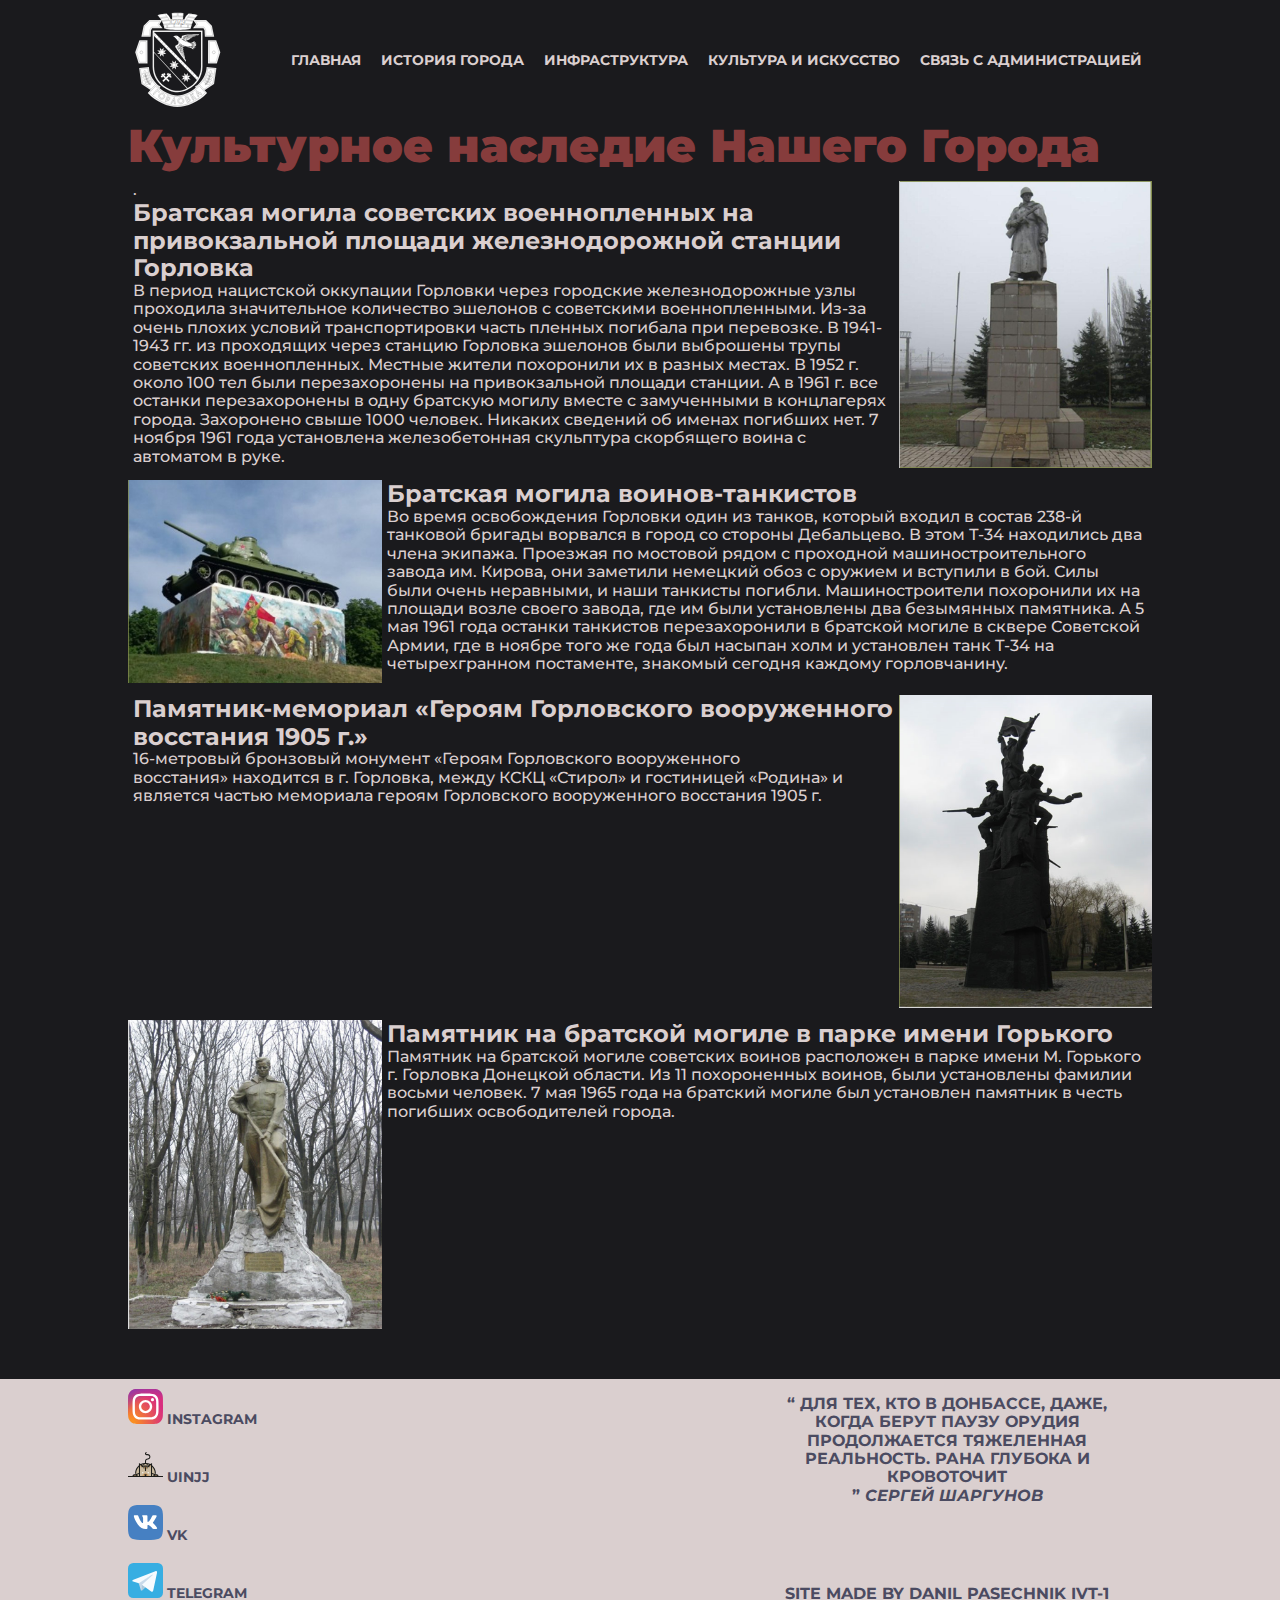
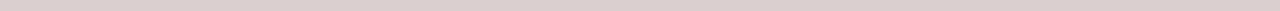
<file: culture.html>
<!DOCTYPE html>
<html lang="en">
<head>
	<meta charset="UTF-8">
	<title>Культурное наследие Города</title>
	<link rel="stylesheet" href="css/normalize.css">
	<link rel="stylesheet" href="css/main.css">
	<link rel="preconnect" href="https://fonts.googleapis.com">
	<link rel="preconnect" href="https://fonts.gstatic.com" crossorigin>
	<link href="https://fonts.googleapis.com/css2?family=Montserrat:ital,wght@0,300;0,400;0,500;0,600;0,700;0,900;
  1,300;1,400;1,500;1,600;1,700;1,900&display=swap" rel="stylesheet">
</head>
<body>
<div class="container content">
	<header id="header" class="header">
		<div class="header__logo">
			<img src="img/logo.svg" alt="Logo" href="index.html" class="logo"></src>
		</div>

		<nav class="navbar">
			<ul class="navbar__items">
				<li class="navbar__item">
					<a href="index.html" class="navbar__item select-animation">Главная</a>
				</li>
				<li class="navbar__item">
					<a href="history.html" class="navbar__item select-animation">История города</a>
				</li>
				<li class="navbar__item">
					<a href="infrastructure.html" class="navbar__item select-animation">Инфраструктура</a>
				</li>
				<li class="navbar__item">
					<a href="culture.html" class="navbar__item select-animation">Культура и искусство</a>
				</li>
				<li class="navbar__item">
					<a href="feedback.html" class="navbar__item select-animation">Связь с администрацией</a>
				</li>
			</ul>
		</nav>
	</header>
	<section class="section section-1">
		<div class="container">
			<h1>Культурное наследие Нашего Города</h1>
			<div class="monuments monument-1">
				<div class="monument__img">
					<img src="img/history1.png" alt="monument">
				</div>
				<div class="monument__content">
					.
					<h2>Братская могила советских военнопленных на привокзальной площади железнодорожной станции Горловка
					</h2>
					<p>
						В период нацистской оккупации Горловки через городские железнодорожные узлы проходила значительное количество эшелонов с советскими военнопленными. Из-за очень плохих условий транспортировки часть пленных погибала при перевозке. В 1941-1943 гг. из проходящих через станцию Горловка эшелонов были выброшены трупы советских военнопленных. Местные жители похоронили их в разных местах. В 1952 г. около 100 тел были перезахоронены на привокзальной площади станции. А в 1961 г. все останки перезахоронены в одну братскую могилу вместе с замученными в концлагерях города. Захоронено свыше 1000 человек. Никаких сведений об именах погибших нет. 7 ноября 1961 года установлена железобетонная скульптура скорбящего воина с автоматом в руке.

					</p>
				</div>
			</div>
			<div class="monuments monument-2">
				<div class="monument__img">
					<img src="img/history2.png" alt="monument">
				</div>
				<div class="monument__content">
					<h2>Братская могила воинов-танкистов
					</h2>
					<p>
						Во время освобождения Горловки один из танков, который входил в состав 238-й танковой бригады ворвался в город со стороны Дебальцево. В этом Т-34 находились два члена экипажа. Проезжая по мостовой рядом с проходной машиностроительного завода им. Кирова, они заметили немецкий обоз с оружием и вступили в бой. Силы были очень неравными, и наши танкисты погибли. Машиностроители похоронили их на площади возле своего завода, где им были установлены два безымянных памятника. А 5 мая 1961 года останки танкистов перезахоронили в братской могиле в сквере Советской Армии, где в ноябре того же года был насыпан холм и установлен танк Т-34 на четырехгранном постаменте, знакомый сегодня каждому горловчанину.
					</p>
				</div>
			</div>
			<div class="monuments monument3-">
				<div class="monument__img">
					<img src="img/history3.png" alt="monument">
				</div>
				<div class="monument__content">
					<h2>Памятник-мемориал «Героям Горловского вооруженного восстания 1905 г.»
					</h2>
					<p>
						16-метровый бронзовый монумент «Героям Горловского вооруженного восстания» находится в г. Горловка, между КСКЦ «Стирол» и гостиницей «Родина» и является частью мемориала героям Горловского вооруженного восстания 1905 г.

					</p>
				</div>
			</div>
			<div class="monuments monument-4">
				<div class="monument__img">
					<img src="img/history4.png" alt="monument">
				</div>
				<div class="monument__content">
					<h2>Памятник на братской могиле в парке имени Горького
					</h2>
					<p>
						Памятник на братской могиле советских воинов расположен в парке имени М. Горького г. Горловка Донецкой области. Из 11 похороненных воинов, были установлены фамилии восьми человек. 7 мая 1965 года на братский могиле был установлен памятник в честь погибших освободителей города.
					</p>
				</div>
			</div>
		</div>
	</section>
</div>
<footer id="footer" class="footer">
	<div class="container">
		<div class="footer-booter">
			<div class="networks">
				<div class="networks__item">
					<a href="https://www.instagram.com/p/CX8FmkptDY8/?igshid=YzA2ZDJiZGQ=" class="footer-nav__logo">
						<img src="img/inst.svg" alt="Instagram">
						Instagram
					</a>
				</div>
				<div class="networks__item">
					<a href="https://art.mau.ru/" class="footer-nav__logo">
						<img src="img/catjopka.svg" alt="Jopka">
						uinjj
					</a>
				</div>

				<div class="networks__item">
					<a href="https://vk.com/bipbupvipvup" class="footer-nav__logo">
						<img src="img/vk.svg" alt="VK">
						VK
					</a>
				</div>
				<div class="networks__item">
					<a href="https://t.me/@LinkolnAce" class="footer-nav__logo">
						<img src="img/telegram.svg" alt="Telegram">
						Telegram
					</a>
				</div>
			</div>
			<div class="copyrights-block">
				<blockquote class="footer-quote">
					<q>
						Для тех, кто в Донбассе,
						даже, когда берут паузу орудия<br>
						продолжается тяжеленная реальность.
						Рана глубока и кровоточит<br>
					</q>
					<cite>
						Сергей Шаргунов
					</cite>
				</blockquote>
				<div class="copyright">
					Site made by Danil Pasechnik IVT-1
				</div>
			</div>
		</div>

	</div>
</footer>
</body>
</html>
</file>
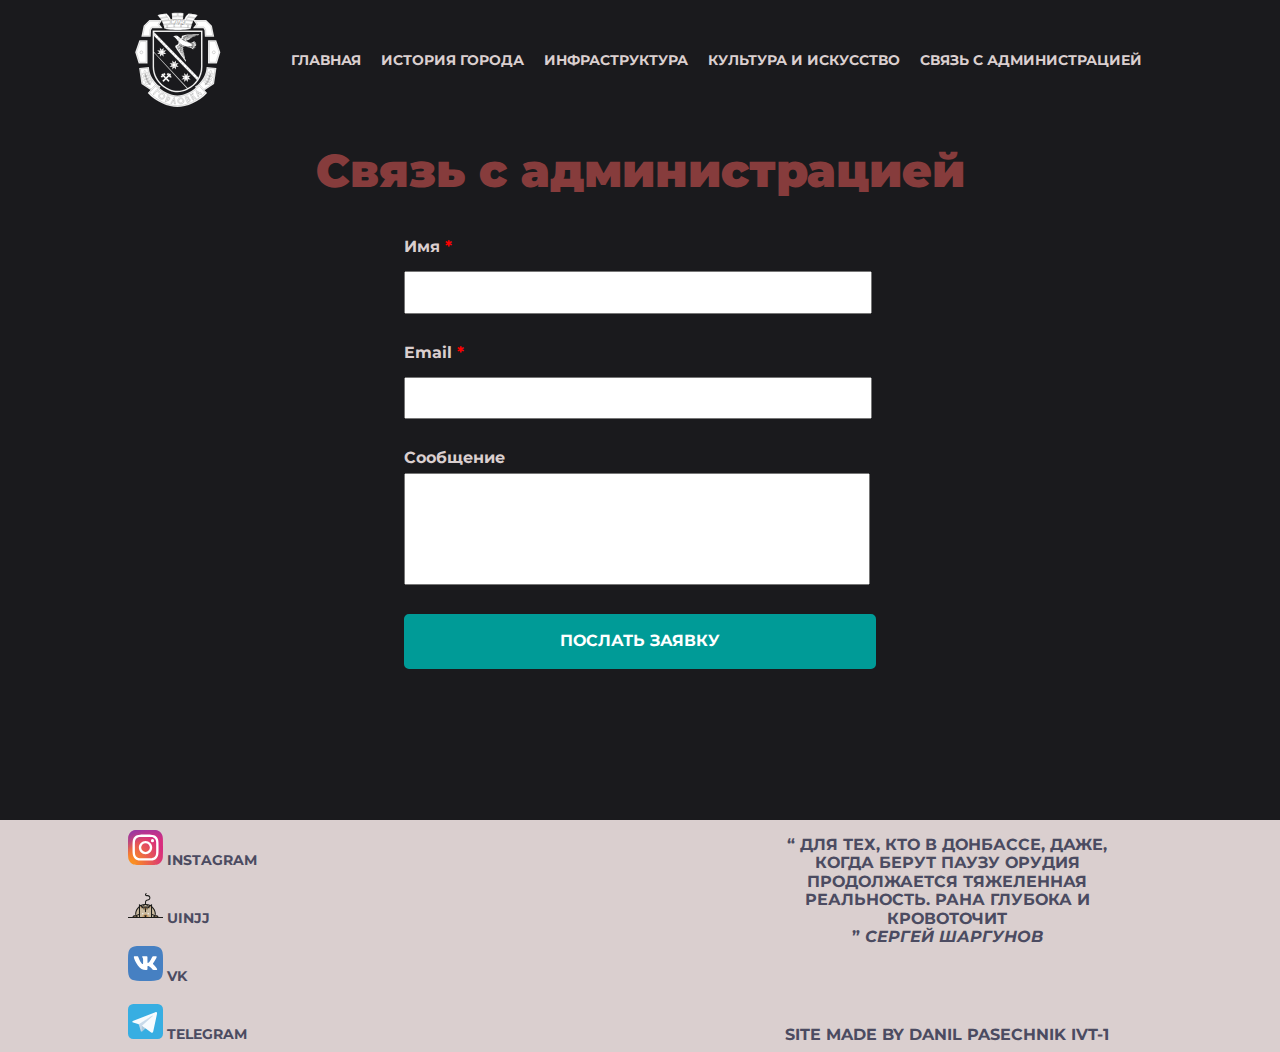
<file: feedback.html>
<!DOCTYPE html>
<html lang="en">
<head>
	<meta charset="UTF-8">
	<title>Обратная связь</title>
	<link rel="stylesheet" href="css/normalize.css">
	<link rel="stylesheet" href="css/main.css">
	<link rel="preconnect" href="https://fonts.googleapis.com">
	<link rel="preconnect" href="https://fonts.gstatic.com" crossorigin>
	<link href="https://fonts.googleapis.com/css2?family=Montserrat:ital,wght@0,300;0,400;0,500;0,600;0,700;0,900;
  1,300;1,400;1,500;1,600;1,700;1,900&display=swap" rel="stylesheet">
</head>
<body>
<div class="container content">
	<header id="header" class="header">
		<div class="header__logo">
			<img src="img/logo.svg" alt="Logo" href="index.html" class="logo"></src>
		</div>

		<nav class="navbar">
			<ul class="navbar__items">
				<li class="navbar__item">
					<a href="index.html" class="navbar__item select-animation">Главная</a>
				</li>
				<li class="navbar__item">
					<a href="history.html" class="navbar__item select-animation">История города</a>
				</li>
				<li class="navbar__item">
					<a href="infrastructure.html" class="navbar__item select-animation">Инфраструктура</a>
				</li>
				<li class="navbar__item">
					<a href="culture.html" class="navbar__item select-animation">Культура и искусство</a>
				</li>
				<li class="navbar__item">
					<a href="feedback.html" class="navbar__item select-animation">Связь с администрацией</a>
				</li>
			</ul>
		</nav>
	</header>
	<section class="section section-1">
		<div class="container">
			<div class="greeting">
				<h1>Связь с администрацией</h1>
			</div>
			<form action="mailto:linkolnace2@gmail.com" class="feedback-form">
				<div>
					<label>Имя <span>*</span></label>
					<input type='text' name='username' id="username" required></div>
				<div>
					<label>Email <span>*</span></label>
					<input type='text' name='usermail' id="usermail" required></div>
				<div>
					<label>Сообщение</label>
					<textarea type='text' name='question' id="question">
					</textarea>
				</div>
				<input class="form-button" type='submit' value='Послать заявку'>
			</form>
		</div>
	</section>
</div>
<footer id="footer" class="footer">
	<div class="container">
		<div class="footer-booter">
			<div class="networks">
				<div class="networks__item">
					<a href="https://www.instagram.com/p/CX8FmkptDY8/?igshid=YzA2ZDJiZGQ=" class="footer-nav__logo">
						<img src="img/inst.svg" alt="Instagram">
						Instagram
					</a>
				</div>
				<div class="networks__item">
					<a href="https://art.mau.ru/" class="footer-nav__logo">
						<img src="img/catjopka.svg" alt="Jopka">
						uinjj
					</a>
				</div>

				<div class="networks__item">
					<a href="https://vk.com/bipbupvipvup" class="footer-nav__logo">
						<img src="img/vk.svg" alt="VK">
						VK
					</a>
				</div>
				<div class="networks__item">
					<a href="https://t.me/@LinkolnAce" class="footer-nav__logo">
						<img src="img/telegram.svg" alt="Telegram">
						Telegram
					</a>
				</div>
			</div>
			<div class="copyrights-block">
				<blockquote class="footer-quote">
					<q>
						Для тех, кто в Донбассе,
						даже, когда берут паузу орудия<br>
						продолжается тяжеленная реальность.
						Рана глубока и кровоточит<br>
					</q>
					<cite>
						Сергей Шаргунов
					</cite>
				</blockquote>
				<div class="copyright">
					Site made by Danil Pasechnik IVT-1
				</div>
			</div>
		</div>

	</div>
</footer>
</body>
</html>
</file>
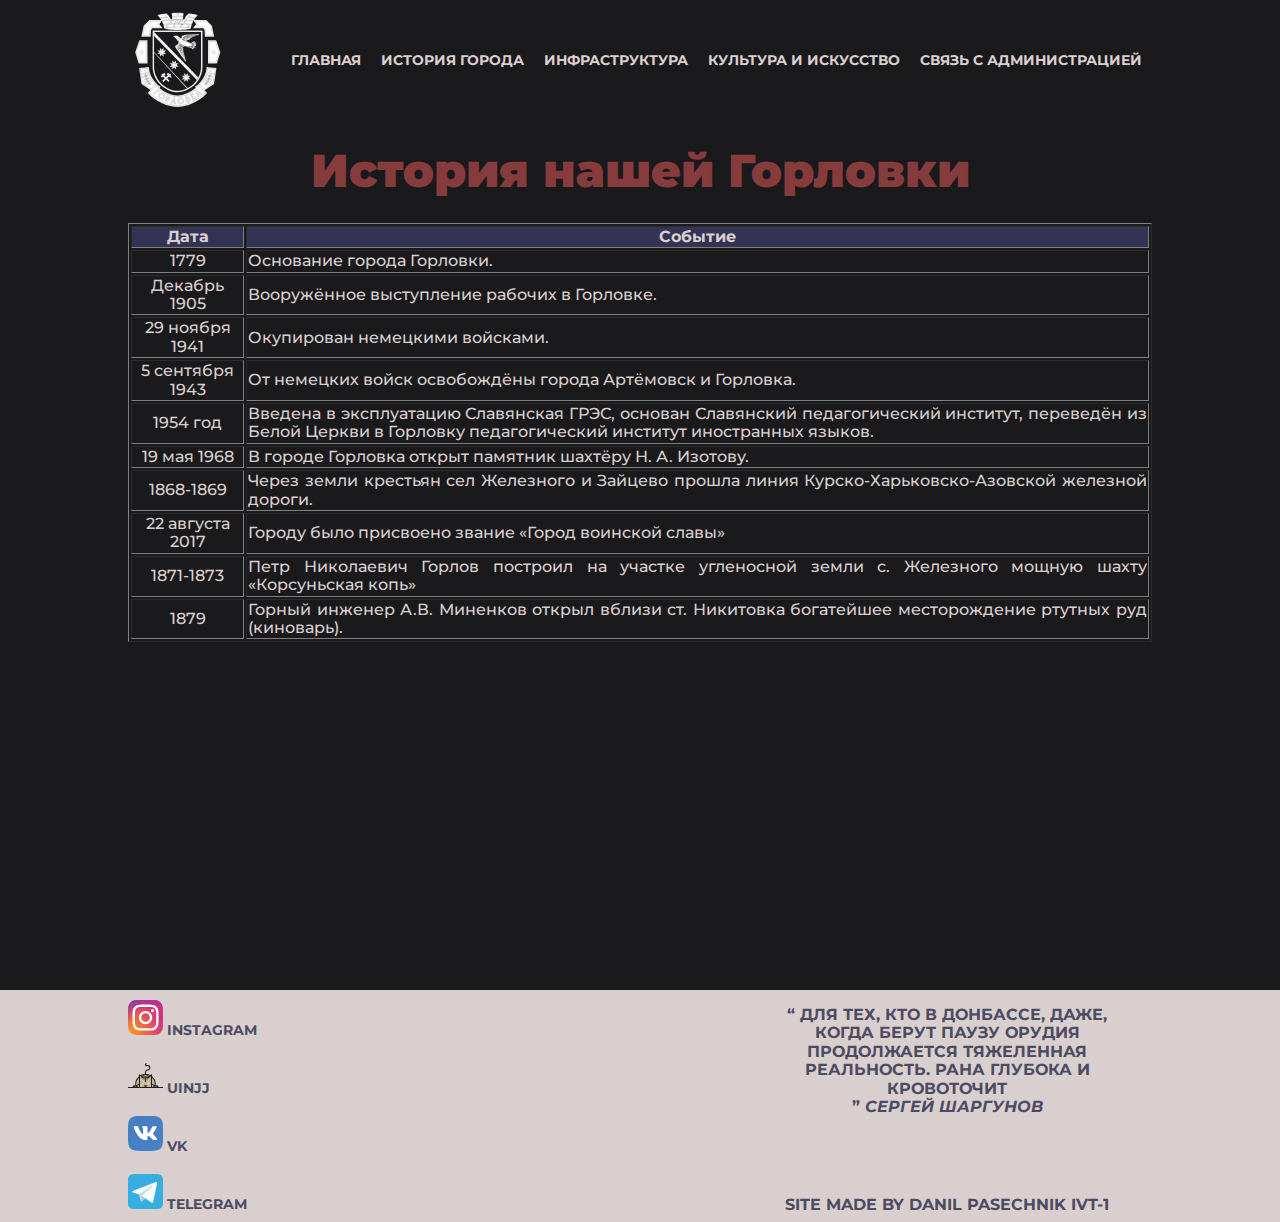
<file: history.html>
<!DOCTYPE html>
<html lang="en">
<head>
	<meta charset="UTF-8">
	<title>История Города</title>
	<link rel="stylesheet" href="css/normalize.css">
	<link rel="stylesheet" href="css/main.css">
	<link rel="preconnect" href="https://fonts.googleapis.com">
	<link rel="preconnect" href="https://fonts.gstatic.com" crossorigin>
	<link href="https://fonts.googleapis.com/css2?family=Montserrat:ital,wght@0,300;0,400;0,500;0,600;0,700;0,900;
  1,300;1,400;1,500;1,600;1,700;1,900&display=swap" rel="stylesheet">
</head>
<body>
<div class="container">
	<header id="header" class="header">
		<div class="header__logo">
			<img src="img/logo.svg" alt="Logo" href="#" class="logo"></src>
		</div>

		<nav class="navbar">
			<ul class="navbar__items">
				<li class="navbar__item">
					<a href="index.html" class="navbar__item select-animation">Главная</a>
				</li>
				<li class="navbar__item">
					<a href="history.html" class="navbar__item select-animation">История города</a>
				</li>
				<li class="navbar__item">
					<a href="infrastructure.html" class="navbar__item select-animation">Инфраструктура</a>
				</li>
				<li class="navbar__item">
					<a href="culture.html" class="navbar__item select-animation">Культура и искусство</a>
				</li>
				<li class="navbar__item">
					<a href="feedback.html" class="navbar__item select-animation">Связь с администрацией</a>
				</li>
			</ul>
		</nav>
	</header>
	<section class="section section-1">
		<div class="container content">
			<div class="greeting">
				<h1>История нашей Горловки</h1>
			</div>
			<table class="table" border="1">
				<tbody>
					<tr class="table-headers">
						<th class="date-column">Дата</th>
						<th class="event-column">Событие</th>
					</tr>
					<tr>
						<td>1779</td>
						<td>Основание города Горловки.</td>
					</tr>
					<tr>
						<td>Декабрь 1905</td>
						<td>Вооружённое выступление рабочих в Горловке.</td>
					</tr>
					<tr>
						<td>29 ноября 1941</td>
						<td>Окупирован немецкими войсками.</td>
					</tr>
					<tr>
						<td>5 сентября 1943</td>
						<td>От немецких войск освобождёны города Артёмовск и Горловка.</td>
					</tr>
					<tr>
						<td>1954 год</td>
						<td>Введена в эксплуатацию Славянская ГРЭС, основан Славянский педагогический институт, переведён из Белой Церкви в Горловку педагогический институт иностранных языков.</td>
					</tr>
					<tr>
						<td>19 мая 1968</td>
						<td>В городе Горловка открыт памятник шахтёру Н. А. Изотову.</td>
					</tr>

					<tr>
						<td>1868-1869</td>
						<td>Через земли крестьян сел Железного и Зайцево прошла линия Курско-Харьковско-Азовской железной дороги. </td>
					</tr>
					<tr>
						<td>22 августа 2017</td>
						<td>Городу было присвоено звание «Город воинской славы»</td>
					</tr>
					<tr>
						<td>1871-1873</td>
						<td>Петр Николаевич Горлов построил на участке угленосной земли с. Железного мощную шахту «Корсуньская копь»</td>
					</tr>
					<tr>
						<td>1879</td>
						<td>Горный инженер А.В. Миненков открыл вблизи ст. Никитовка богатейшее месторождение ртутных руд (киноварь).</td>
					</tr>
				</tbody>
			</table>
		</div>
	</section>
</div>
<footer id="footer" class="footer">
	<div class="container">
		<div class="footer-booter">
			<div class="networks">
				<div class="networks__item">
					<a href="https://www.instagram.com/p/CX8FmkptDY8/?igshid=YzA2ZDJiZGQ=" class="footer-nav__logo">
						<img src="img/inst.svg" alt="Instagram">
						Instagram
					</a>
				</div>
				<div class="networks__item">
					<a href="https://art.mau.ru/" class="footer-nav__logo">
						<img src="img/catjopka.svg" alt="Jopka">
						uinjj
					</a>
				</div>

				<div class="networks__item">
					<a href="https://vk.com/bipbupvipvup" class="footer-nav__logo">
						<img src="img/vk.svg" alt="VK">
						VK
					</a>
				</div>
				<div class="networks__item">
					<a href="https://t.me/@LinkolnAce" class="footer-nav__logo">
						<img src="img/telegram.svg" alt="Telegram">
						Telegram
					</a>
				</div>
			</div>
			<div class="copyrights-block">
				<blockquote class="footer-quote">
					<q>
						Для тех, кто в Донбассе,
						даже, когда берут паузу орудия<br>
						продолжается тяжеленная реальность.
						Рана глубока и кровоточит<br>
					</q>
					<cite>
						Сергей Шаргунов
					</cite>
				</blockquote>
				<div class="copyright">
					Site made by Danil Pasechnik IVT-1
				</div>
			</div>
		</div>

	</div>
</footer>
</body>
</html>
</file>
<file: css/main.css>
h1,
h2,
h3,
h4,
h5,
h6 {
    margin: 0;
}

h1 {
    font-weight: 900;
    color: #863c3c;
    font-size: 46px;

}

html {
    font-family: Montserrat, sans-serif;
    font-weight: 500;
    background: #1A1A1D;
    color: #dacfcf;
}

ul {
    list-style-type: none;
    display: flex;
}

a {
    text-decoration: none;
}

body {
    height: 100vh;
    overflow-x: hidden;
}

.container {
    width: 100%;
    max-width: 1440px;
    margin: 0 auto;
}
.content {
    min-height: calc(100vh - 80px);
}
.header {
    padding: 10px 0;
    height: 100px;
    width: 80%;
    padding: 10px 0;
    margin: 0 auto;
    display: flex;
    justify-content: space-between;
    align-items: center;

}
.header__logo {
    width: 100px;
    height: 100px;

}

.logo {
    width: 100%;
    height: 100%;
}

nav {
    text-transform: uppercase;
    font-size: 14px;
}

.navbar__item {
    text-decoration: none;
    text-align: center;
    color: #dacfcf;
    font-weight: 700;
    font-size: 14px;
    margin: 5px 5px 5px 5px;
}
.select-animation:hover{
    color: #c35353;
    text-decoration: underline;
    transition: 0.7s;

}

section {
    width: 80%;
    margin: 0 auto;
}
.section-1 {
    margin-bottom: 5vh;
}

.preview-video{
    text-align: center;
}
.gorlovka-video {
    object-fit: cover;
    width: 95%;
}

h1 {
    font-weight: 900;
    color: #863c3c;
    font-size: 46px;
}

.news {
    width: 100%;
}

.greeting {
    padding: 20px;
    text-align: center;
    margin: 5px;
}

.news__item {
    width: 100%;
    height: 265px;
    display: flex;
    padding: 13px 0;
    object-fit: cover;
}

.news__item__image {
    width: 45%;
    height: 100%;
    object-fit: cover;
    object-position: center;
}

.news__item__image img {
    height: 100%;
    width: 100%;
}
.title {
    height: 3em;
    overflow: hidden;
}

.news h2 {
    margin: 20px 20px 20px 0px;
}

.news__content {
    padding: 0px 0px 0px 3vh;
    width: 50%;
    height: 100%;
    text-overflow: ellipsis;
}

.news__content a {
    text-decoration: none;
    font-weight: 900;
    font-size: 20px;
    color: #dacfcf;
    height: 15%;
    width: 100%;
}

.news__item__text {
    overflow: hidden;
    height: 75%;
    object-fit: cover;
    object-position: center;
}

.news__item__date {
    place-content: flex-end;
    color: #4b4b61;
    width: 100%;
    height: 11%;
}

.footer {
    width: 100vw;
    background: #dacfcf;
    margin: 0 auto;
    color: #4b4b61;
    text-transform: uppercase;
    font-size: 14px;
    font-weight: bold;
    min-height: 80px;


}
.footer-booter {
    width: 80%;
    margin: 0 auto;
    display: flex;
}
.networks {
    width: 60%;
    min-height: 80px;

}
.networks__item {
    padding: 10px 10px 10px 0px;
}
.networks__item a{
    text-decoration: none;
    color: #4b4b61;
}
.networks__item img{
    width: 35px;
    height: 35px;
}
.copyrights-block {
    width: 40%;
    min-height: 80px;

}
.footer-quote {
    text-align: center;
    font-size: 16px;
    height: 75%;
}
.copyright {
    font-size: 16px;
    text-align: center;
}
/*<---- History Page -------->*/

.table {
    width: 100%;
}
.table tr:not(:first-child):hover {
    background: #4b4b55;
}
.table tr td:nth-child(1) {
    text-align: center;
}
.table tr td:nth-child(2) {
    text-align: justify;
}
.table-headers:first-child{
    width: 20%;
    background: #333354;
    text-align: center;
}
.table-headers:last-child{
    width: 80%;
}
/* Infrastructure */

.city-info__map ul {
    display: block;
    list-style-type: square;
}
.city-info__map p {
    align: left;
}
.gorlovka-map {
    float: left;
    max-width: 30%;
    padding: 30px;
}
.city-info__city-separation {
    min-height: 50vh;
    margin: 15px 0px;
}
.city-info__city-separation ul {
    display: block;
    padding: 5px;
}
.city-info__city-separation ul li {

    padding: 5px;
}
.districts {
    float: right;
    max-width: 25%;
    padding: 30px;
}
.kalininsky {
    vertical-align: top;
    border: 0px solid #cc00ff;
    background: #cc00ff;
    text-align: center;
}
.nikitovsky {
    vertical-align: top;
    border: 0px solid #33cc00;
    background: #33cc00;
    text-align: center;
}
.central-district {
    vertical-align: top;
    border: 0px solid #ff0033;
    background: #ff0033;
    text-align: center;
}

.download-file-img {
    height: 2em;
}
.city-info__transport {
    margin: 5px 0;
    padding: 20px 0;
}

/*Culture Page*/

.monuments {
    width: 100%;
    display: flex;
    margin: 8px 0;
    flex-direction: row;
}
.monuments:nth-child(even) {
    flex-direction: row-reverse;
}

.monument__img {
    width: 25%;
}
.monument__img img {
    width: 100%;
}

.monument__content {
    width: 75%;
    padding: 0px 5px;
}
.monuments p {
    margin-block-start: 0;
    margin-block-end: 0;
}
/*Last Page Form*/

.feedback-form {
    margin: 0 auto;
    width: 50%;
    display: flex;
    flex-direction: column;
    padding: 0 20px;
    box-sizing: border-box;
}
.feedback-form div{
    padding: 15px 0;
}
.form-button{
    box-sizing: border-box;
    width: 100%;
}
.feedback-form label,.form-zvonok input{
    display: block;
    width: 100%;
    box-sizing: border-box;
}
.feedback-form label{
    margin-bottom: 5px;
    font-weight: bold;
}
.feedback-form input{
    padding: 10px 15px;
    margin-top: 10px;
}
.feedback-form label span{
    color: red;
}
.feedback-form .form-button{
    padding: 15px;
    margin-top: 10px;
    background: none;
    border: none;
    text-transform: uppercase;
    color: #fff;
    font-weight: bold;
    background-color: #009b97;
    cursor: pointer;
    border: 3px #009b97 solid;
    border-radius: 5px;
}
.feedback-form .form-button:hover{
    color: #009b97;
    background-color: #fff;
}

#question {
    width: 92%;
    height: 5em;
    padding: 15px;
    overflow-x: auto;
    overflow-y: scroll;
    resize: none;
}
#usermail {
    width: 92%;
}
#username {
    width: 92%;

}
input[type="text"] {
    resize: both;
    white-space: normal;
    overflow: hidden;
    text-overflow: ellipsis;
}
</file>
